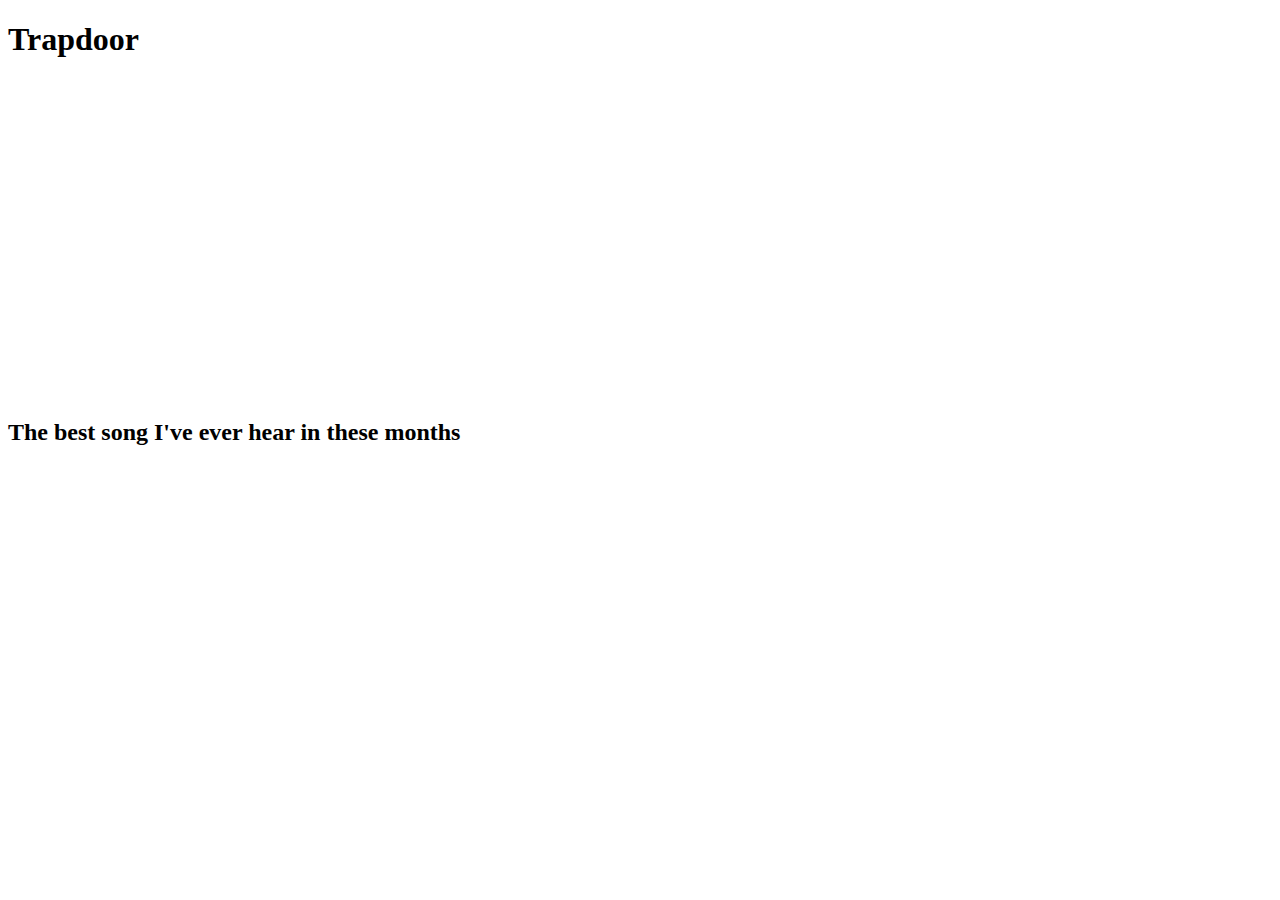
<file: class-2/index.html>
<!DOCTYPE html>
<html lang="en">

<head>
    <meta charset="UTF-8">
    <meta http-equiv="X-UA-Compatible" content="IE=edge">
    <meta name="viewport" content="width=device-width, initial-scale=1.0">
    <title>Class 2 - ISIL</title>
</head>

<body>
    <script type="text/javascript">
        alert("How do you feel today?");
        alert("Today we will learn how to use variables");
        const ANSWER = prompt("What kind of movie would you like to see?");
        alert("Today you will see a movie of " + ANSWER)

        const ANSWER2 = prompt("With any actress or actor in particular?");
        alert("Starring " + ANSWER2);
    </script>

    <header>

    </header>
    <main>
        <h1>Trapdoor</h1>

        <iframe width="560" height="315" src="https://www.youtube.com/embed/C3aY6wcMJnw" title="YouTube video player"
            frameborder="0"
            allow="accelerometer; autoplay; clipboard-write; encrypted-media; gyroscope; picture-in-picture"
            allowfullscreen></iframe>

        <h2>The best song I've ever hear in these months</h2>
    </main>
    <footer>

    </footer>
</body>

</html>
</file>
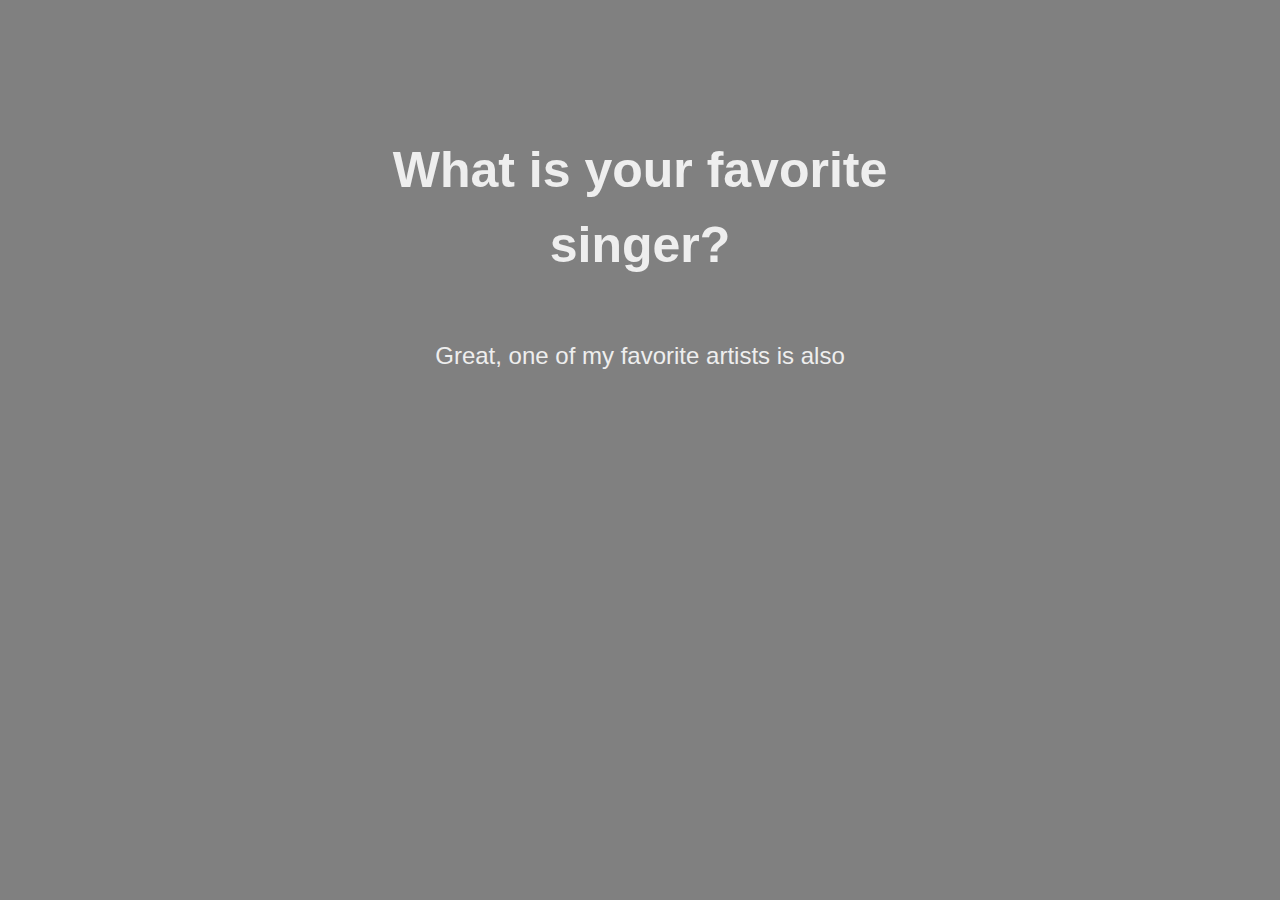
<file: hw-of-c2/index.html>
<!DOCTYPE html>
<html lang="en">

<head>
    <meta charset="UTF-8">
    <meta http-equiv="X-UA-Compatible" content="IE=edge">
    <meta name="viewport" content="width=device-width, initial-scale=1.0">
    <title>Homework IP-2 - ISIL</title>

    <!-- FONT-FAMILY -->
    <link rel="preconnect" href="https://fonts.googleapis.com">
    <link rel="preconnect" href="https://fonts.gstatic.com" crossorigin>
    <link href="https://fonts.googleapis.com/css2?family=Lobster&display=swap" rel="stylesheet">

    <script>
        const GETARTIST = prompt("Tell me the name of one of your favorite singers");

        function favoriteArtist(n) {
            document.getElementById("message").innerHTML = n;
        }
    </script>

    <style>
        :root {
            /* COLORS */
            --white: #eee;
            --gray: #ccc;
            --black: #000000;

            /* Font size */
            --sm: 1.4rem;
            --md: 1.6rem;
            --lg: 1.8rem;

            /* FONT-FAMILY */
            --poppins: 'Poppins', sans-serif;
        }

        * {
            box-sizing: border-box;
            margin: 0;
            padding: 0;
        }

        html {
            font-size: 62.5%;
        }

        body {
            font-size: 1rem;
            color: #333;
            line-height: 1.5;
            overflow: hidden;
            font-family: var(--poppins);
        }

        .header {
            height: 100vh;
            display: flex;
            align-items: center;
            color: var(--white);
        }

        .content {
            max-width: 784px;
            padding: 0 16px;
            margin: auto;
            text-align: center;
        }

        .header-video {
            position: absolute;
            top: 0;
            left: 0;
            width: 100%;
            height: 100vh;
            overflow: hidden;
        }

        .header-video video {
            min-width: 100%;
            min-height: 100%;
        }

        .header-overlay {
            height: 100vh;
            width: 100vw;
            position: absolute;
            top: 0;
            left: 0;
            background: linear-gradient(#000 0%, #000 60%, #000);
            z-index: 1;
            opacity: .50;
        }

        .header-content {
            z-index: 2;
            height: auto;
        }

        .header-content h1 {
            font-size: 5rem;
            padding-bottom: 40px;
        }

        .header-content p {
            font-size: 2.4rem;
            display: block;
            padding: 15px;
        }

        .header-content .paragraph {
            padding-bottom: 60px;
            letter-spacing: 2px;
            font-weight: 500;
        }


        @media (min-width: 600px) {
            .content {
                padding: 0 48px;
            }
        }
    </style>
</head>

<body>
    <!-- THANKS FOR THE CLASS TEACHER :D -->

    <header class="header content">
        <div class="header-video">
            <video
                src="https://player.vimeo.com/external/198457138.sd.mp4?s=1296f8cc0a13dc47fc57ec1399bf1ee990dda6b3&profile_id=164&oauth2_token_id=57447761"
                autoplay loop muted></video>
        </div>
        <div class="header-overlay"></div>
        <div class="header-content">
            <h1>What is your favorite singer?</h1>
            <p>Great, one of my favorite artists is also</p>
            <p id="message" class="paragraph"></p>
            <script type="text/javascript">
                favoriteArtist(GETARTIST)
            </script>

            <iframe width="300" height="300" src="https://www.youtube.com/embed/C3aY6wcMJnw"
                title="YouTube video player" frameborder="0"
                allow="accelerometer; autoplay; clipboard-write; encrypted-media; gyroscope; picture-in-picture"
                allowfullscreen></iframe>
            <!-- 560 y 315 -->
        </div>
    </header>

    <main></main>
</body>

</html>
</file>
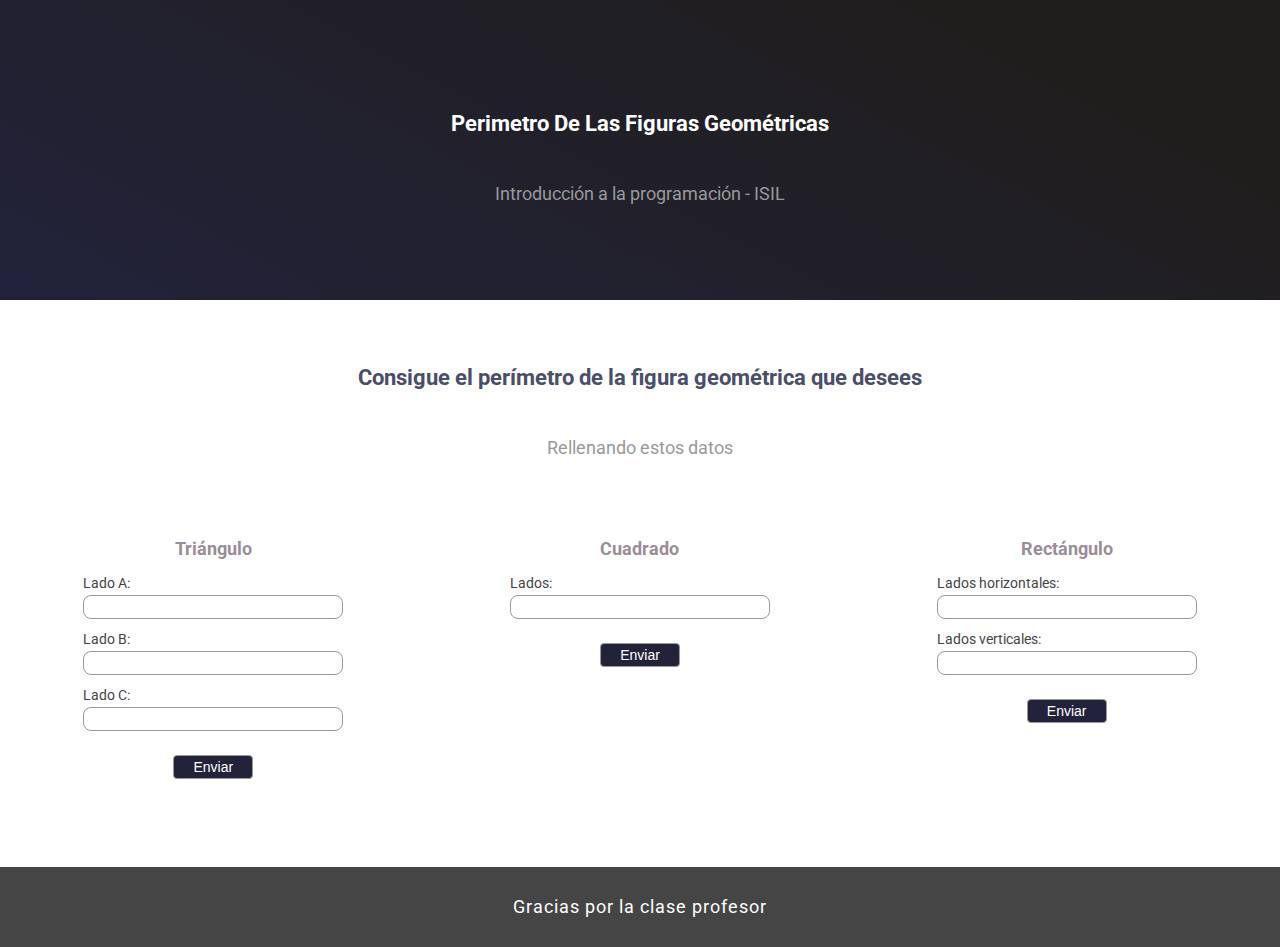
<file: hw-of-c3/index.html>
<!DOCTYPE html>
<html lang="en">

<head>
    <meta charset="UTF-8">
    <meta http-equiv="X-UA-Compatible" content="IE=edge">
    <meta name="viewport" content="width=device-width, initial-scale=1.0">
    <title>Perimetro - figuras geométricas. </title>

    <!-- FONT-FAMILY -->
    <link rel="preconnect" href="https://fonts.googleapis.com">
    <link rel="preconnect" href="https://fonts.gstatic.com" crossorigin>
    <link href="https://fonts.googleapis.com/css2?family=Roboto:wght@300;400;500;700&display=swap" rel="stylesheet">

    <!-- CSS-MOBILE -->
    <link rel="stylesheet" href="./styles.css">

    <!-- JS -->
    <script src="./index.js"></script>

</head>

<body>

    <header id="header">
        <div class="container">
            <h1 class="title">Perimetro De Las Figuras Geométricas</h1>
            <p class="subtitle">Introducción a la programación - ISIL</p>
        </div>
    </header>

    <main id="main">
        <div class="container">
            <h2 class="title">Consigue el perímetro de la figura geométrica que desees</h2>
            <p class="subtitle">Rellenando estos datos</p>
        </div>
        <section class="main-container">



            <div>
                <h3>Triángulo</h3>
                <form class="main-container-form" action="">
                    <label for="sideA">Lado A: </label>
                    <input type="text" id="sideA">

                    <label for="sideB">Lado B: </label>
                    <input type="text" id="sideB">

                    <label for="sideC">Lado C: </label>
                    <input type="text" id="sideC">

                    <button type="button" onclick="getValueInputTriangle()">Enviar</button>

                    <p id="valueInputTriangle"></p>
                </form>
            </div>

            <div>
                <h3>Cuadrado</h3>
                <form class="main-container-form" action="">
                    <label for="sides">Lados: </label>
                    <input type="text" id="sides">
                    <button type="button" onclick="getValueInputSquare()">Enviar</button>
                    <p id="valueInputSquare"></p>
                </form>
            </div>

            <div>
                <h3>Rectángulo</h3>
                <form class="main-container-form" action="">
                    <label for="sidesHorizontals">Lados horizontales:</label>
                    <input type="text" id="sidesHorizontals">
                    <label for="sidesVeticals">Lados verticales:</label>
                    <input type="text" id="sidesVeticals">

                    <button type="button" onclick="getValueInputRectangle()">Enviar</button>
                    <p id="valueInputRectangle"></p>
                </form>
            </div>

        </section>
    </main>
    <footer id="footer">
        <div>
            <h3>Gracias por la clase profesor</h3>
        </div>
    </footer>
</body>

</html>
</file>
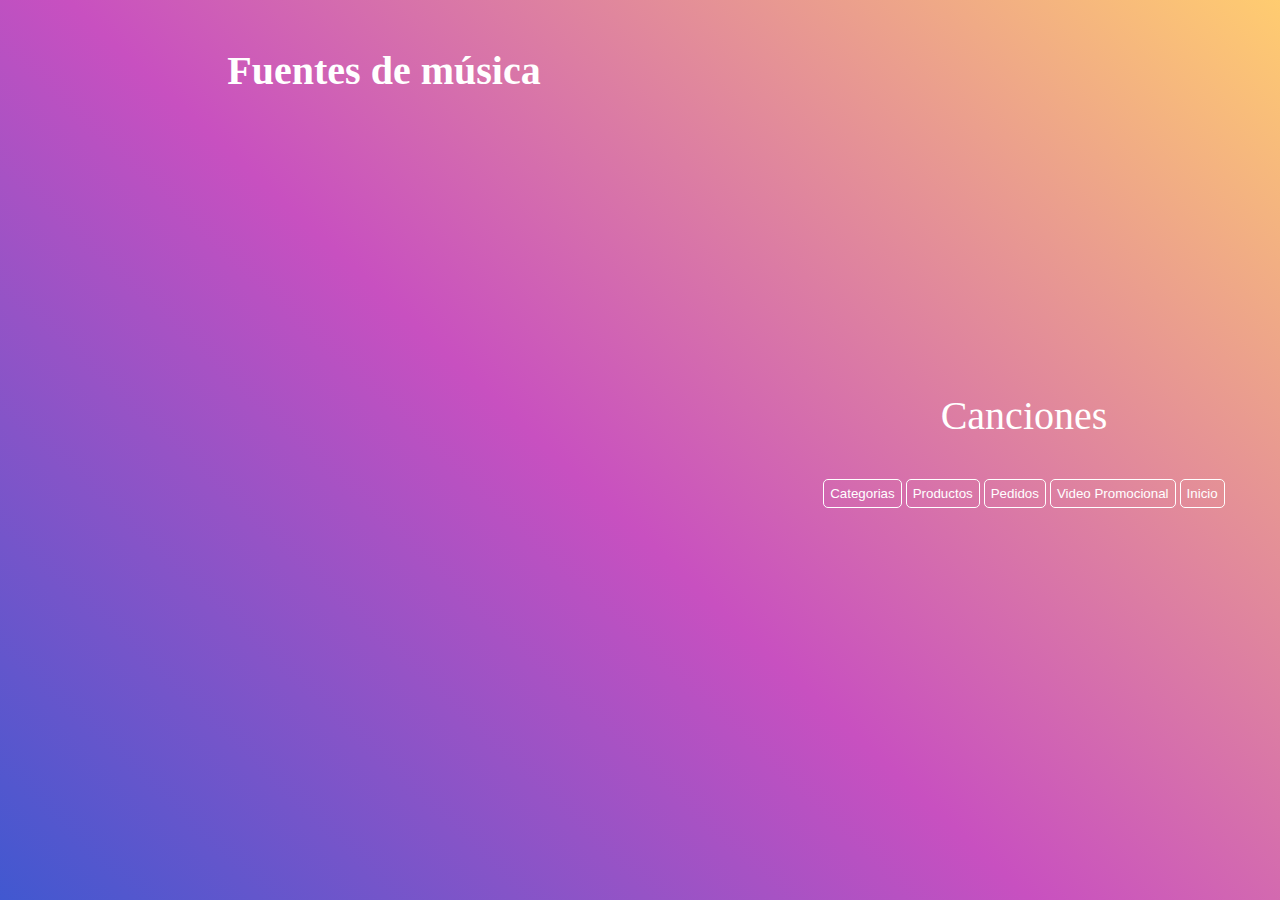
<file: IP-FINAL-EXAM/index.html>
<!DOCTYPE html>
<html lang="en">
  <head>
    <meta charset="UTF-8" />
    <meta http-equiv="X-UA-Compatible" content="IE=edge" />
    <meta name="viewport" content="width=device-width, initial-scale=1.0" />
    <title>Homework Class 7</title>
    <style>
      html {
        background-color: #4158d0;
        background-image: linear-gradient(
          43deg,
          #4158d0 0%,
          #c850c0 46%,
          #ffcc70 100%
        );
      }

      * {
        margin: 0;
        padding: 0;
        box-sizing: border-box;
        text-decoration: none;
        list-style: none;
      }

      iframe {
        width: 80%;
        height: 80%;
        margin: 0 auto;
      }

      #main {
        width: 100%;
        height: 100vh;
        display: flex;
      }

      .main-left {
        width: 60%;
        display: flex;
        flex-direction: column;
        align-items: center;
        justify-content: center;
      }

      .main-left h1 {
        font-weight: 700;
        font-size: 40px;
        color: white;
        margin-bottom: 40px;
      }

      .main-right {
        width: 40%;
        display: flex;
        flex-direction: column;
        align-items: center;
        justify-content: center;
      }

      .main-right h2 {
        font-weight: 500;
        font-size: 40px;
        color: white;
        margin-bottom: 40px;
      }

      .main-right div {
        display: flex;
        width: 80%;
        justify-content: space-evenly;
      }

      .main-right div button {
        border: 1px solid white;
        padding: 6px;
        background: transparent;
        color: white;
        border-radius: 5px;
        transition: all 0.8s ease-in-out;
        cursor: pointer;
      }

      .main-right div button:hover {
        background: black;
        border: 1px solid black;
      }
    </style>
  </head>

  <body>
    <script type="text/javascript">
      function mostrarCategorias() {
        // document.getElementById("content").src =
        //   " https://www.youtube.com/embed/C3aY6wcMJnw ";
        document.getElementById("content").src = "./part_one.html";
      }

      function mostrarProductos() {
        // document.getElementById("content").src =
        //   " https://www.youtube.com/embed/hMS8RtYVouc ";
        document.getElementById("content").src = "./part_two.html";
      }

      function mostrarPedidos() {
        // document.getElementById("content").src =
        //   " https://asisebaila.com/wp-content/uploads/2019/09/bailar-salsa-en-linea.jpg ";
        document.getElementById("content").src = "./part_three.html";
      }

      function mostrarVideo() {
        document.getElementById("content").src =
          " https://www.youtube.com/embed/C3aY6wcMJnw ";
      }

      function mostrarInicio() {
        location.reload();
      }
    </script>

    <main id="main">
      <div class="main-left">
        <h1>Fuentes de música</h1>
        <iframe
          id="content"
          width="560"
          height="315"
          src="https://www.youtube.com/embed/C3aY6wcMJnw"
          title="YouTube video player"
          frameborder="0"
          allow="accelerometer; autoplay; clipboard-write; encrypted-media; gyroscope; picture-in-picture"
          allowfullscreen
        ></iframe>
      </div>

      <div class="main-right">
        <h2>Canciones</h2>
        <div>
          <button onclick="mostrarCategorias()">Categorias</button>
          <button onclick="mostrarProductos()">Productos</button>
          <button onclick="mostrarPedidos()">Pedidos</button>
          <button onclick="mostrarVideo()">Video Promocional</button>
          <button onclick="mostrarInicio()">Inicio</button>
        </div>
      </div>
    </main>
  </body>
</html>
</file>
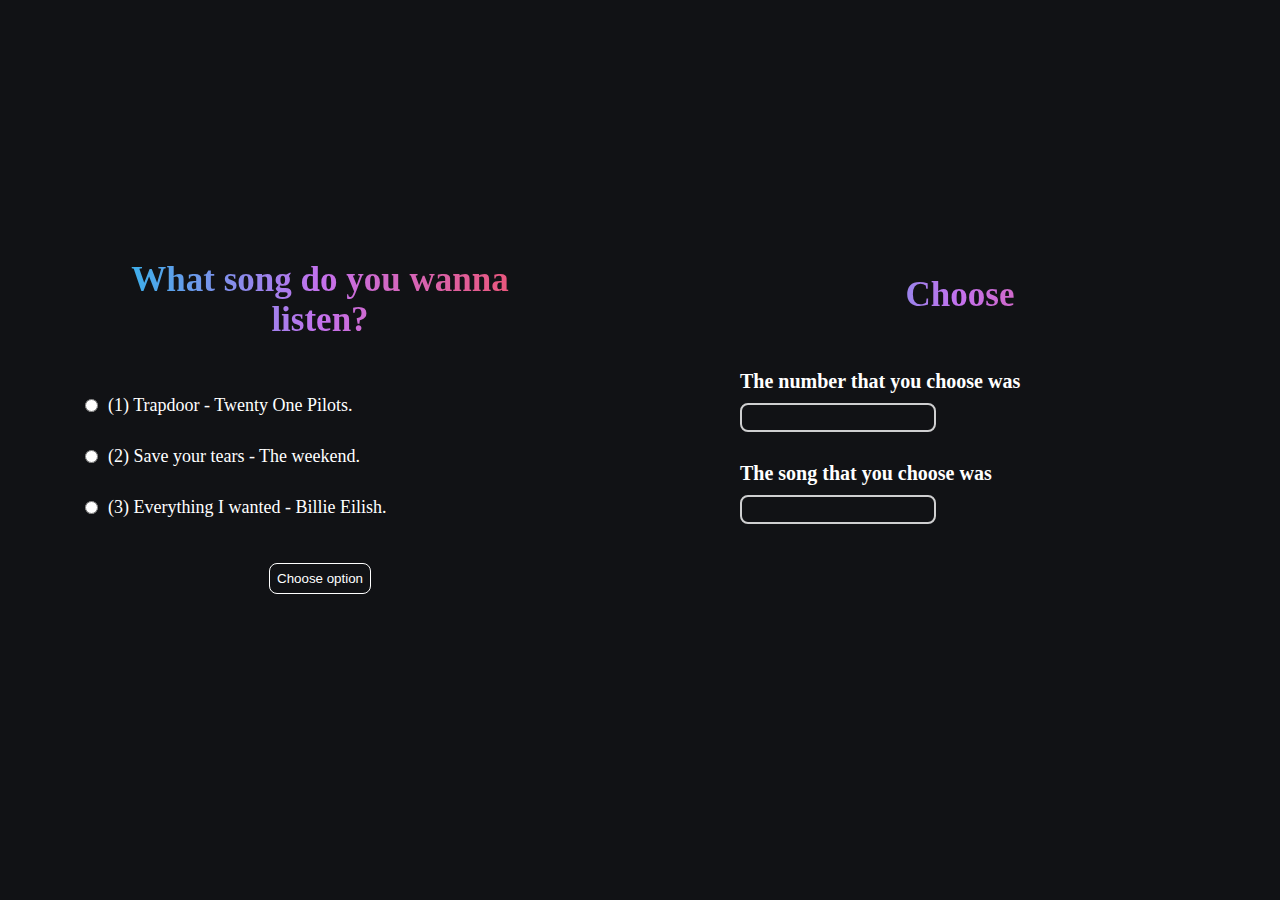
<file: IP-FINAL-EXAM/part_three.html>
<!DOCTYPE html>
<html lang="en">
  <head>
    <meta charset="UTF-8" />
    <meta http-equiv="X-UA-Compatible" content="IE=edge" />
    <meta name="viewport" content="width=device-width, initial-scale=1.0" />
    <title>Songs</title>
    <style>
      * {
        box-sizing: border-box;
        margin: 0;
        padding: 0;
        text-decoration: none;
      }

      h2 {
        color: white;
        font-size: 35px;
        margin-bottom: 30px;
        padding: 10px;
        text-align: center;
        background: linear-gradient(to right, #12c2e9, #c471ed, #f64f59);
        -webkit-background-clip: text;
        -webkit-text-fill-color: transparent;
      }

      .main {
        background-color: #111215;
        align-items: center;
        display: flex;
        height: 100vh;
        width: 100%;
      }

      .main-left {
        height: 400px;
        margin: 0 auto;
        text-align: center;
        width: 500px;
      }

      .main-left .main-left-input {
        display: flex;
        padding: 15px;
      }
      .main-left .main-left-input input {
        margin-right: 10px;
      }

      .main-left .main-left-input p {
        color: white;
        font-size: 18px;
        font-weight: 500;
      }
      .main-left button {
        background: transparent;
        border-radius: 8px;
        border: 1px solid white;
        color: white;
        cursor: pointer;
        margin-top: 30px;
        padding: 7px;
      }

      .main-right {
        height: 400px;
        margin: 0 auto;
        padding: 15px;
        width: 500px;
      }

      .main-right .main-right-input {
        padding: 15px;
      }

      .main-right .main-right-input input {
        background: transparent;
        border-radius: 8px;
        border: 2px solid white;
        color: white;
        margin-top: 10px;
        opacity: 0.8;
        padding: 5px 5px 5px 10px;
      }

      .main-right .main-right-input p {
        color: white;
        font-size: 20px;
        font-weight: 700;
      }
    </style>
  </head>
  <body>
    <script type="text/javascript">
      function chooseSong() {
        kindMusic.value = songs.music.value;
        if (kindMusic.value == "1") {
          alert("Hi, you choose Trapdoor by Twenty One Pilots");
          nameMusic.value = "Trapdoor";
        } else if (kindMusic.value == "2") {
          alert("Hi, you choose Save your tears by The weekend.");
          nameMusic.value = "Save your eyes";
        } else if (kindMusic.value == "3") {
          alert("Hi, you choose Everything I wanted - Billie Eilish.");
          nameMusic.value = "Everything I wanted";
        } else {
          alert("Hi, you don't choose any song :/");
          nameMusic.value = "Nothing my friend";
        }
      }
    </script>

    <main class="main">
      <div class="main-left">
        <h2>What song do you wanna listen?</h2>
        <form id="songs" action="">
          <div class="main-left-input">
            <input type="radio" name="music" value="1" />
            <p>(1) Trapdoor - Twenty One Pilots.</p>
          </div>
          <div class="main-left-input">
            <input type="radio" name="music" value="2" />
            <p>(2) Save your tears - The weekend.</p>
          </div>
          <div class="main-left-input">
            <input type="radio" name="music" value="3" />
            <p>(3) Everything I wanted - Billie Eilish.</p>
          </div>
        </form>
        <button onclick="chooseSong()">Choose option</button>
      </div>

      <div class="main-right">
        <h2>Choose</h2>
        <div class="main-right-input">
          <p>The number that you choose was</p>
          <input type="text" id="kindMusic" />
        </div>
        <div class="main-right-input">
          <p>The song that you choose was</p>
          <input type="text" id="nameMusic" />
        </div>
      </div>
    </main>
  </body>
</html>
</file>
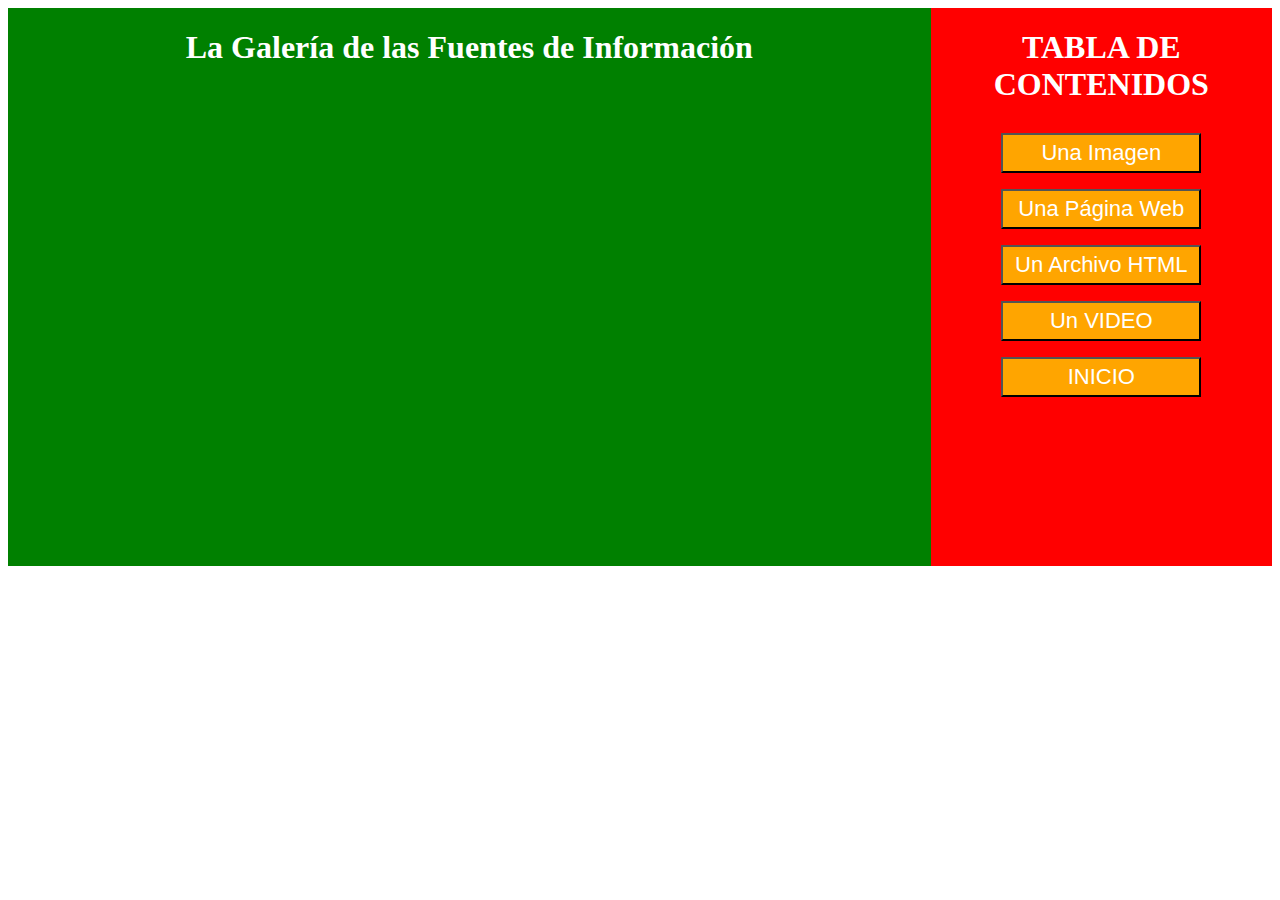
<file: SESION 13 - 2205/01 LA GALERIA DE GALERIAS.html>
<!DOCTYPE html>
<html>

<head>
	<title>01 LA GALERÍA DE GALERÍAS</title>
	<meta charset="utf-8">
	<style type="text/css">
		img {
			width: 700px;
			height: 474px;
		}
		button {
			width: 200px;
			margin: 8px 2px;
			padding: 5px 5px;
			background-color: orange;
			font-size: 22px;
			color: white;
			cursor: pointer;
		}
		#Principal {
			display: flex;
			flex-direction: row;
		}
		div {
			text-align: center;
		}
		h1 {
			color: white;
		}
		#Botones {
			background-color: red;
			width: 370px;
		}
		#Visor {
			background-color: green;
			width: 1000px;
		}
	</style>
</head>
<body>
	<script type="text/javascript">
		function Recargar_Inicio() {
			location.reload();
		}
		function Mostrar_Video() {
			document.getElementById("Pantalla").src = ' https://www.youtube.com/embed/-fqA2croG6g ';
		}
		function Mostrar_HTML() {
			document.getElementById("Pantalla").src = ' GALERIA.html ';
		}
		function Mostrar_Web() {
			document.getElementById("Pantalla").src = ' https://www.yanuq.com/ ';
		}
		function Mostrar_Imagen() {
			document.getElementById("Pantalla").src =
				' https://www.lima2019.pe/sites/default/files/inline-images/preview-gallery-005_0.jpg ';
		}
	</script>

	<div id="Principal">
		<div id="Visor">
			<h1>La Galería de las Fuentes de Información</h1>
			<iframe id="Pantalla" width="700" height="474" src="https://www.youtube.com/embed/cHEYrxZ2dZw"
				title="YouTube video player" frameborder="0"
				allow="accelerometer; autoplay; clipboard-write; encrypted-media; gyroscope; picture-in-picture"
				allowfullscreen></iframe>
		</div>
		<div id="Botones">
			<h1>TABLA DE CONTENIDOS</h1>
			<button onclick="Mostrar_Imagen()">Una Imagen</button>
			<button onclick="Mostrar_Web()">Una Página Web</button>
			<button onclick="Mostrar_HTML()">Un Archivo HTML</button>
			<button onclick="Mostrar_Video()">Un VIDEO</button>
			<button onclick="Recargar_Inicio()">INICIO</button>
		</div>
	</div>
</body>
</html>
</file>
<file: hw-of-c3/styles.css>
:root {
    /* colors */
    --first-color: #22223b;
    --second-color: #4a4e69;
    --third-color: #9a8c98;
    --fourth-color: #c9ada7;
    --fifth-color: #f2e9e4;
    --black: #000000;
    --white: #ffffff;
    --gray: #454545;
    --gray-light: #999999;

    /* font-size */
    --sm: 1.4rem;
    --md: 1.8rem;
    --lg: 2.2rem;

    /* font-family */
    --roboto: 'Roboto', sans-serif;
}

* {
    margin: 0;
    padding: 0;
    box-sizing: border-box;
}

html {
    font-size: 62.5%;
}

body {
    font-family: var(--roboto);
}

/* HEADER */
#header {
    background: linear-gradient(207.8deg, #201E1C 16.69%, var(--first-color) 100%);
    height: 300px;
    width: 100%;
}

.container {
    display: flex;
    flex-direction: column;
    height: 100%;
    justify-content: center;
    min-width: 360px;
    text-align: center;
    width: 100%;
}

.container .title {
    color: var(--white);
    font-size: var(--lg);
    font-weight: 700;
    line-height: 2.4;
    padding: 10px 10px 25px 10px;
}

.container .subtitle {
    color: var(--gray-light);
    font-size: var(--md);
    font-weight: 400;
    line-height: 2;
}

/* HEADER COMPLETE */

/* MAIN */
#main {
    height: auto;
    width: 100%;
}

#main .container .title {
    color: var(--second-color);
    padding-top: 52px;
}

#main .container .subtitle {
    padding-bottom: 52px;
}

#main .main-container {
    display: flex;
    flex-wrap: wrap;
    justify-content: space-around;
    padding-bottom: 52px;
}

#main .main-container div {
    max-width: 30%;
    min-width: 300px;
    padding: 20px;
}

#main .main-container div h3 {
    color: var(--third-color);
    font-size: var(--md);
    padding-bottom: 16px;
    text-align: center;
}

#main .main-container-form {
    display: flex;
    flex-direction: column;
}

#main .main-container-form label {
    color: var(--gray);
    font-size: var(--sm);
    padding-bottom: 4px;
}

#main .main-container-form input {
    border-radius: 8px;
    border: 1px solid var(--gray-light);
    color: var(--first-color);
    height: 24px;
    margin-bottom: 12px;
    padding-left: 8px;
}

#main .main-container-form button {
    align-self: center;
    background: var(--first-color);
    border-radius: 4px;
    border: 1px solid var(--gray-light);
    color: var(--white);
    font-size: var(--sm);
    height: 24px;
    margin-top: 12px;
    width: 80px;
}

#main .main-container-form p {
    color: var(--third-color);
    font-size: var(--md);
    font-weight: 300;
    padding-top: 16px;
    text-align: center;
}

/* MAIN COMPLETE */

/* FOOTER*/
#footer {
    background-color: var(--gray);
    height: 80px;
    width: 100%;
}

#footer div {
    align-items: center;
    display: flex;
    height: 100%;
    justify-content: center;
    width: 100%;
}

#footer div h3 {
    color: white;
    font-size: var(--md);
    font-weight: 400;
    letter-spacing: 1px;
}

/* FOOTER COMPLETE */
</file>
